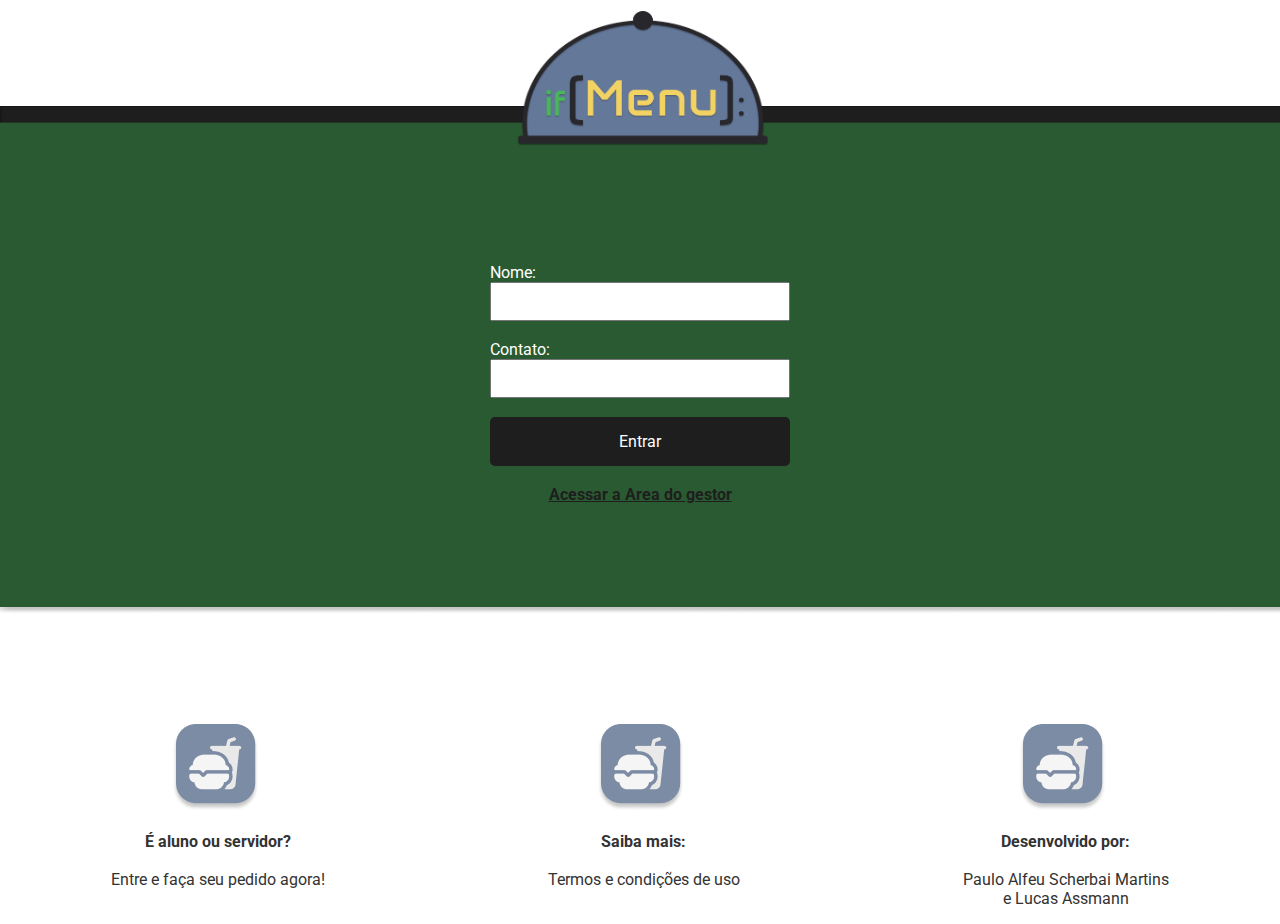
<file: ifmenu/menuapp/templates/index.html>
<!DOCTYPE html>
<html lang="pt-br">
<head>
    <meta charset="UTF-8">
    <meta name="viewport" content="width=device-width, initial-scale=1.0">
    <title>Menu</title>
    <link rel="stylesheet" href="index.css">
    <script src="script.js"></script>
</head>
<body>
    <header>
        <h1><i class="fas fa-apple"></i><img src="./assets/logo.png" alt="Logo"></h1>
    </header>
    <main>
        <form id="myForm" onsubmit="salvarDados(event)">
            <label for="nome">Nome:</label>
            <input type="text" id="nome" name="nome" required>
            <br>
            <label for="contato">Contato:</label>
            <input type="text" id="contato" name="contato" required> <br>
            <button type="submit">Entrar</button> <br>
            <a href="admin.html">Acessar a Area do gestor</a> 
        </form>
    </main>
    <footer>
        <div>
            <i class="fas fa-utensils"><img src="./assets/footer-icon-01.png" alt="Logo"></i>
            <p><strong>É aluno ou servidor?</strong><br><br>Entre e faça seu pedido agora!</p>
        </div>
        <div class="footer-div">
            <i class="fas fa-info-circle"><img src="./assets/footer-icon-01.png" alt="Logo"></i>
            <p><strong>Saiba mais:</strong> <br><br>Termos e condições de uso</p>
        </div>
        <div class="footer-div">
            <i class="fas fa-code"><img src="./assets/footer-icon-01.png" alt="Logo"></i>
            <p><strong>Desenvolvido por:</strong> <br><br>Paulo Alfeu Scherbai Martins <br>e Lucas Assmann</p>
        </div>
    </footer>
    
</body>
</html>
</file>
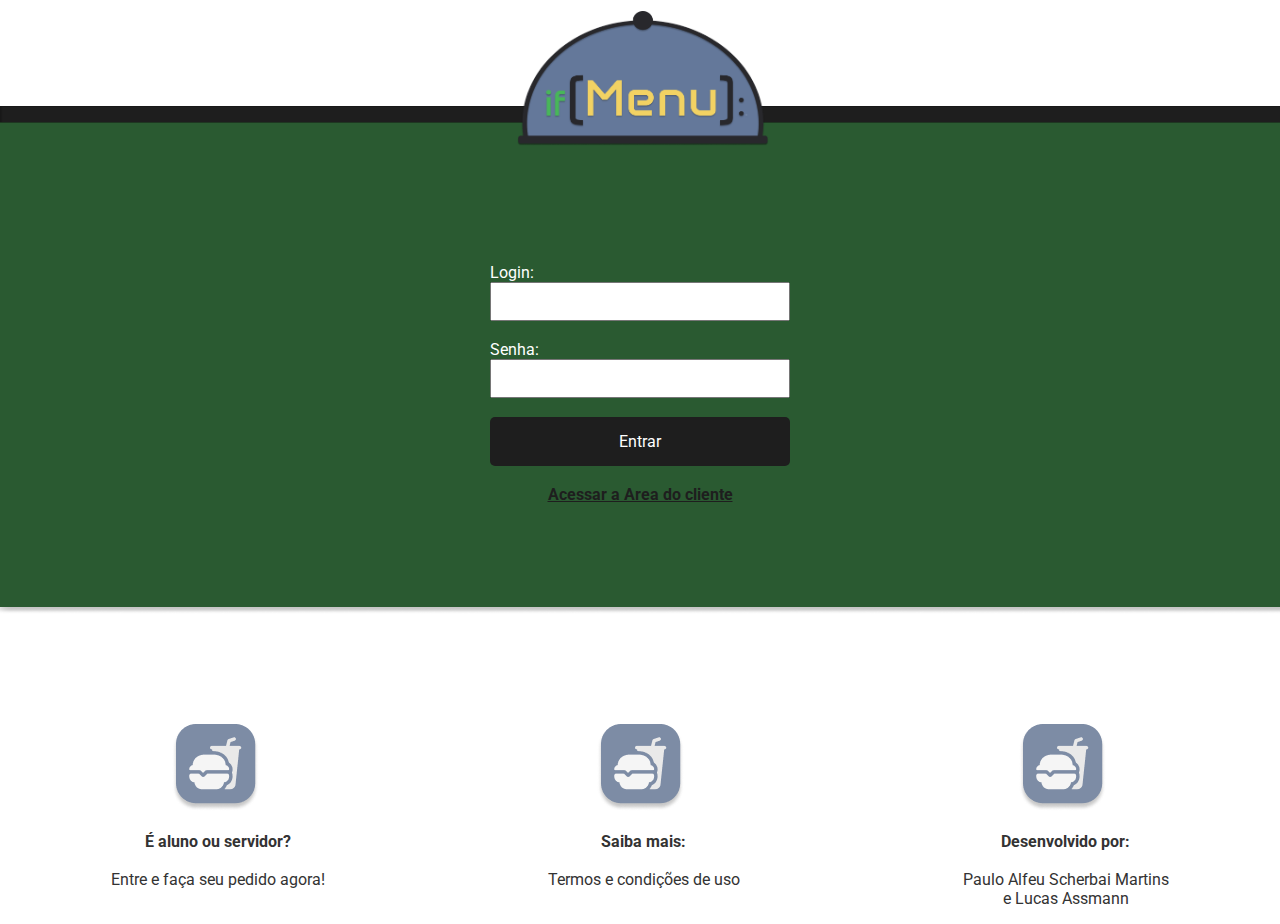
<file: ifmenu/menuapp/templates/admin.html>
<!DOCTYPE html>
<html lang="pt-br">
<head>
    <meta charset="UTF-8">
    <meta name="viewport" content="width=device-width, initial-scale=1.0">
    <title>Menu</title>
    <link rel="stylesheet" href="index.css">
    <script src="admin.js"></script>
</head>
<body>
    <header>
        <h1><i class="fas fa-apple"></i><img src="./assets/logo.png" alt="Logo"></h1>
    </header>
    <main>
        <form id="myForm" onsubmit="adminDados(event)">
            <label for="nome">Login:</label>
            <input type="text" id="nome" name="nome" required>
            <br>
            <label for="contato">Senha:</label>
            <input type="password" id="contato" name="contato" required> <br>
            <button type="submit">Entrar</button> <br>
            <a href="index.html">Acessar a Area do cliente</a> 
        </form>
    </main>
    <footer>
        <div>
            <i class="fas fa-utensils"><img src="./assets/footer-icon-01.png" alt="Logo"></i>
            <p><strong>É aluno ou servidor?</strong><br><br>Entre e faça seu pedido agora!</p>
        </div>
        <div class="footer-div">
            <i class="fas fa-info-circle"><img src="./assets/footer-icon-01.png" alt="Logo"></i>
            <p><strong>Saiba mais:</strong> <br><br>Termos e condições de uso</p>
        </div>
        <div class="footer-div">
            <i class="fas fa-code"><img src="./assets/footer-icon-01.png" alt="Logo"></i>
            <p><strong>Desenvolvido por:</strong> <br><br>Paulo Alfeu Scherbai Martins <br>e Lucas Assmann</p>
        </div>
    </footer>
</body>
</html>
</file>
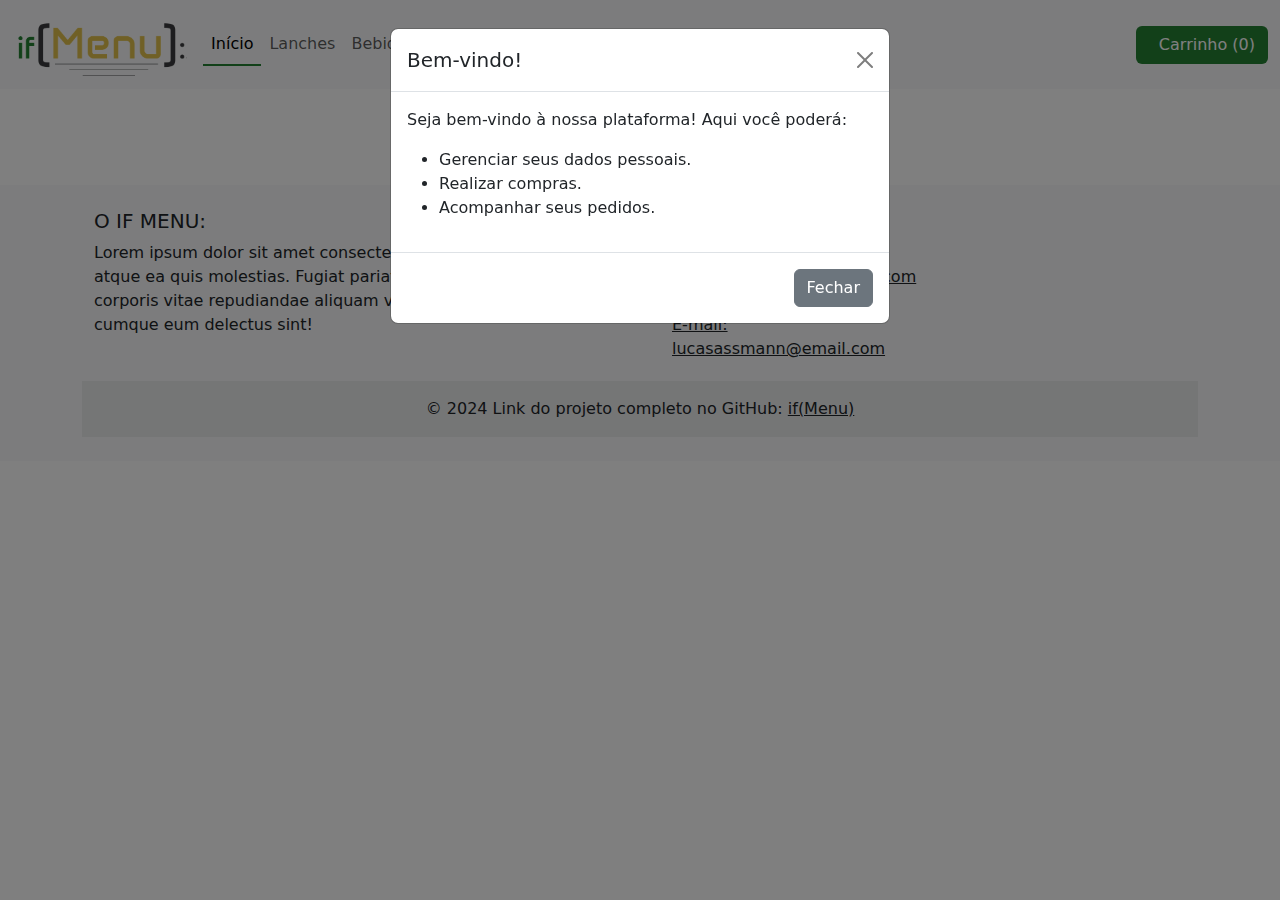
<file: ifmenu/menuapp/templates/produtos_cliente.html>
<!DOCTYPE html>
<html lang="pt-BR">
<head>
    <meta charset="UTF-8">
    <meta name="viewport" content="width=device-width, initial-scale=1.0">
    <title>Listar Dados da API</title>
    <link href="https://cdn.jsdelivr.net/npm/bootstrap@5.3.3/dist/css/bootstrap.min.css" rel="stylesheet" integrity="sha384-QWTKZyjpPEjISv5WaRU9OFeRpok6YctnYmDr5pNlyT2bRjXh0JMhjY6hW+ALEwIH" crossorigin="anonymous">
    <link rel="stylesheet" href="produtos_c.css">
    <script src="produtos_c.js"></script>
</head>
<body>
    <nav class="navbar navbar-expand-lg bg-body-tertiary">
        <div class="container-fluid">   

            <a class="navbar-brand" href="#">
                <img src="./assets/logo2.png"   
 alt="Logo" width="170" height="60" class="d-inline-block align-text-top">
                
            </a>
            <button class="navbar-toggler" type="button" data-bs-toggle="collapse" data-bs-target="#navbarNav" aria-controls="navbarNav"   
 aria-expanded="false" aria-label="Toggle navigation">
                <span class="navbar-toggler-icon"></span>
            </button>
            <div class="collapse navbar-collapse" id="navbarNav">
                <ul class="navbar-nav">
                    <li class="nav-item">
                        <a class="nav-link active" aria-current="page" href="#">Início</a>
                    </li>
                    <li class="nav-item">
                        <a class="nav-link" href="#">Lanches</a>
                    </li>
                    <li class="nav-item">
                        <a class="nav-link" href="#">Bebidas</a>
                    </li>
                    <li class="nav-item">
                        <a class="nav-link" href="#">Biscoitos e Salgadinhos</a>
                    </li>
                    <li class="nav-item">
                        <a class="nav-link" href="#">Outros</a>
                    </li>
                    <li class="nav-item">
                        <a class="nav-link" href="#">Promoções</a>
                    </li>
                </ul>
            </div>
            <!-- #################################### BOTAO DO CARRINHO DE COMPRAS ####################################-->
            <button class="btn meu-botao" type="button" data-bs-toggle="offcanvas" data-bs-target="#offcanvasRight" aria-controls="offcanvasRight">   

                Carrinho (<span id="cart-count">0</span>)
            </button>
        </div>
    </nav>

<!-- #################################### INICIO DO CARRINHO DE COMPRAS ####################################-->

<div class="offcanvas offcanvas-end" tabindex="-1" id="offcanvasRight" aria-labelledby="offcanvasRightLabel">
    <div class="offcanvas-header">
        <h5 id="offcanvasRightLabel">Seu   
Carrinho</h5>
        <button type="button" class="btn-close" data-bs-dismiss="offcanvas" aria-label="Close"></button>
    </div>
    <div class="offcanvas-body">
        <div id="cart-items">
            </div>
        <p>Total: <span id="cart-total">R$ 0,00</span></p>
        <button class="btn btn-success">Finalizar Compra</button>
    </div>
</div>

<!-- ############################ BOAS VINDAS-->
<div class="modal fade" id="exampleModal" tabindex="-1" aria-labelledby="exampleModalLabel" aria-hidden="true">
    <div class="modal-dialog">
      <div class="modal-content">
        <div class="modal-header">
          <h5 class="modal-title" id="exampleModalLabel">Bem-vindo!</h5>
          <button type="button" class="btn-close" data-bs-dismiss="modal" aria-label="Close"></button>
        </div>
        <div class="modal-body">
          <p>Seja bem-vindo à nossa plataforma! Aqui você poderá:</p>
          <ul>
            <li>Gerenciar seus dados pessoais.</li>
            <li>Realizar compras.</li>
            <li>Acompanhar seus pedidos.</li>
          </ul>
        </div>
        <div class="modal-footer">
          <button type="button" class="btn btn-secondary" data-bs-dismiss="modal">Fechar</button>
        </div>
      </div>
    </div>
  </div>

<!-- ############################ PRINT DOS PRODUTOS-->
<div class="container pt-5">
    <div   
class="row" id="produtos">
        </div>
</div>

<!-- ############################ FOOTER -->

    <footer class="bg-body-tertiary mt-5">  <div class="container p-4">
        <div class="row">
          <div class="col-lg-6 col-md-12 mb-4 mb-md-0">
            <h5 class="text-uppercase">o if menu:</h5>
  
            <p>
              Lorem ipsum dolor sit amet consectetur, adipisicing elit. Iste atque ea quis
              molestias. Fugiat pariatur maxime quis culpa corporis vitae repudiandae
              aliquam voluptatem veniam, est atque cumque eum delectus sint!
            </p>
          </div>
          <div class="col-lg-3 col-md-6 mb-4 mb-md-0">
            <h5 class="text-uppercase">Links</h5>
  
            <ul class="list-unstyled mb-0">
              <li>
                <a href="#!" class="text-body">GitHub -- Paulo Alfeu</a>
              </li>
              <li>
                <a href="#!" class="text-body">E-mail: pauloalfeu@email.com </a>
              </li>
              <li>
                <a href="#!" class="text-body">GitHub -- Lucas de Oliveira</a>
              </li>
              <li>
                <a href="#!" class="text-body">E-mail: lucasassmann@email.com</a>
              </li>
            </ul>

        </div>
      <div class="text-center p-3" style="background-color: rgba(0, 0, 0, 0.05);">
        © 2024 Link do projeto completo no GitHub:
        <a class="text-body" href="https://github.com/pauloalfeu/if-menu">if(Menu)</a>
      </div>
      </footer>
  






    <script src="https://cdn.jsdelivr.net/npm/bootstrap@5.3.3/dist/js/bootstrap.bundle.min.js" integrity="sha384-YvpcrYf0tY3lHB60NNkmXc5s9fDVZLESaAA55NDzOxhy9GkcIdslK1eN7N6jIeHz" crossorigin="anonymous"></script>
</body>
</html>
</file>
<file: ifmenu/menuapp/templates/index.css>
@import url('https://fonts.googleapis.com/css2?family=Roboto:wght@300;400;700&display=swap');

* {
  font-family: 'Roboto', sans-serif;
  font-size: 16px;
}


body {
    font-family: Arial, sans-serif;
    margin: 0;
    background-image: url('./assets/background-for-page.png');
    background-size: 500vh 100vh;
    background-repeat: no-repeat;
    color: #fff;
    text-align: center;
}



header h1 img {
    width: 28vh; /* Ajuste o valor para o tamanho desejado */
    height: 15vh; /* Ajuste o valor para o tamanho desejado */
  }

.fas {
    margin-right: 5px;
}

a {
    color: #1E1E1E;
    text-decoration: none;
    font-weight: bold;
    text-decoration: underline;
  }

main {
    background-color: transparent;
    padding: 40px;
    border-radius: 10px;
    width: 300px;
    margin: 0 auto;
}

form {
    display: flex;
    flex-direction: column;
}

label {
    text-align: left;
}

#nome, #contato {
    padding: 8px; /* Adiciona um espaço interno de 10 pixels */
  }

button {
    background-color: #1E1E1E;
    color: #fff;
    padding: 15px 20px;
    border: none;
    border-radius: 5px;
    cursor: pointer;
}

footer {
    color: #333;
    display: flex;
    justify-content: space-around;
}

footer div {
    text-align: center;
}

@media (max-width: 750px) {
    footer {
        color: #333;
        display: flex;
        flex-direction: column;
        justify-content: space-around;
        padding-top: 20vh;
    }

    .footer-div {
        padding-top: 5vh;
    }
    
  }

  @media (min-height: 600px) {
    footer {
        color: #333;
        display: flex;
        justify-content: space-around;
        padding-top: 11vh;
    }
  }

  @media (min-height: 800px) {
    footer {
        color: #333;
        display: flex;
        justify-content: space-around;
        padding-top: 20vh;
    }

    form {
        padding-top: 7vh;
    }
  }
</file>
<file: ifmenu/menuapp/templates/produtos_c.css>
.meu-botao {
    background-color: #248132; /* verde */
    color: white;
  }

.active {
    border-bottom: 2px solid #248132;
}

.navbar a:hover {
    color: #248132; /* Cor das letras ao passar o mouse */
  }

  
  .row {
    display: flex;
    flex-wrap: wrap;
    gap: 20px; /* Cria um espaço de 20px entre os cards */
}

.footer {
    display: flex;
    flex-wrap: wrap;
    justify-content: space-between; /* Distribui os itens uniformemente */
  }
</file>
